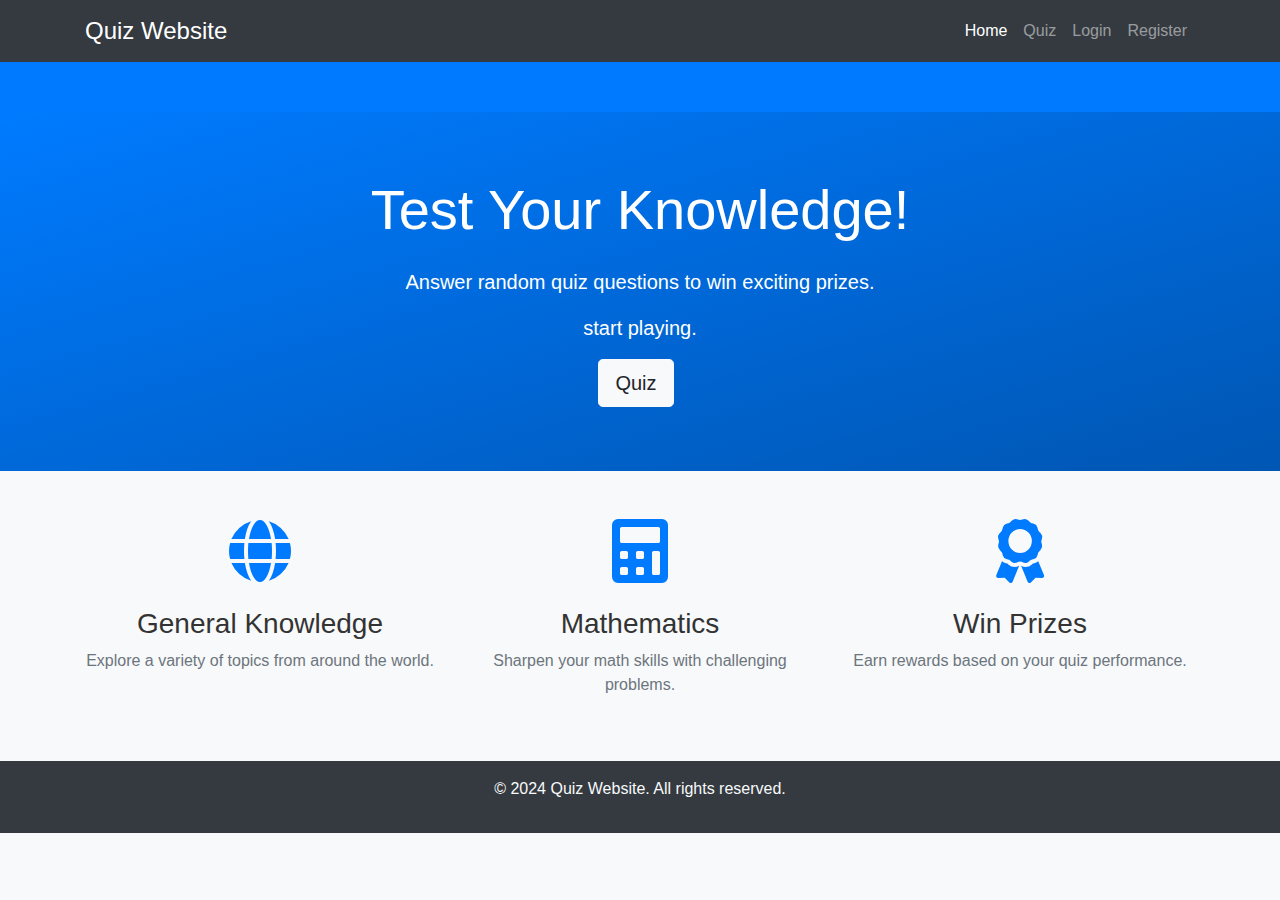
<file: index.html>
<!DOCTYPE html>
<html lang="en">
<head>
  <meta charset="UTF-8">
  <meta name="viewport" content="width=device-width, initial-scale=1.0">
  <title>Quiz Website - Home</title>
  <link rel="stylesheet" href="https://stackpath.bootstrapcdn.com/bootstrap/4.5.2/css/bootstrap.min.css">
  <link rel="stylesheet" href="styles.css">
  <link rel="stylesheet" href="https://cdnjs.cloudflare.com/ajax/libs/font-awesome/5.15.4/css/all.min.css"> <!-- Font Awesome -->
  <style>
    /* Custom CSS for Animated Moving Text */
    .moving-text-container {
      overflow: hidden;
      position: relative;
      width: 100%;
      height: 50px; /* Adjust height as needed */
    }

    .moving-text {
      position: absolute;
      top: 0;
      left: 100%; /* Start off-screen */
      white-space: nowrap;
      animation: moveText 10s linear infinite; /* Adjust animation duration as needed */
    }

    @keyframes moveText {
      0% {
        left: 100%; /* Start off-screen */
      }
      100% {
        left: -100%; /* Move completely across screen */
      }
    }
  </style>
</head>
<body>
  <!-- Header -->
  <header>
    <nav class="navbar navbar-expand-lg navbar-dark bg-dark">
      <div class="container">
        <a class="navbar-brand" href="index.html">Quiz Website</a>
        <button class="navbar-toggler" type="button" data-toggle="collapse" data-target="#navbarNav" aria-controls="navbarNav" aria-expanded="false" aria-label="Toggle navigation">
          <span class="navbar-toggler-icon"></span>
        </button>
        <div class="collapse navbar-collapse" id="navbarNav">
          <ul class="navbar-nav ml-auto">
            <li class="nav-item active">
              <a class="nav-link" href="index.html">Home</a>
            </li>
            <li class="nav-item">
              <a class="nav-link" href="quiz.html">Quiz</a>
            </li>
            <li class="nav-item">
              <a class="nav-link" href="login.html">Login</a>
            </li>
            <li class="nav-item">
              <a class="nav-link" href="register.html">Register</a>
            </li>
          </ul>
        </div>
      </div>
    </nav>
  </header>

  <!-- Animated Moving Text -->
  <div class="moving-text-container bg-primary text-center text-white">
    <div class="moving-text">
      <i class="fas fa-exclamation-circle mr-2"></i> Play at your own risk: Check your skill and win awesome prizes!
    </div>
  </div>

  <!-- Main Content -->
  <div class="jumbotron text-white bg-primary">
    <div class="container text-center">
      <h1 class="display-4 mb-4">Test Your Knowledge!</h1>
      <p class="lead">Answer random quiz questions to win exciting prizes.</p>
      <p class="lead">start playing.</p>
      <a class="btn btn-light btn-lg mr-2" href="quiz.html" role="button">Quiz</a>
  
    </div>
  </div>

  <!-- Features Section -->
  <section class="py-5 bg-light">
    <div class="container text-center">
      <div class="row">
        <div class="col-lg-4">
          <i class="fas fa-globe fa-4x mb-4 text-primary"></i>
          <h3>General Knowledge</h3>
          <p class="text-muted">Explore a variety of topics from around the world.</p>
        </div>
        <div class="col-lg-4">
          <i class="fas fa-calculator fa-4x mb-4 text-primary"></i>
          <h3>Mathematics</h3>
          <p class="text-muted">Sharpen your math skills with challenging problems.</p>
        </div>
        <div class="col-lg-4">
          <i class="fas fa-award fa-4x mb-4 text-primary"></i>
          <h3>Win Prizes</h3>
          <p class="text-muted">Earn rewards based on your quiz performance.</p>
        </div>
      </div>
    </div>
  </section>

  <!-- Footer -->
  <footer class="bg-dark text-light text-center py-3">
    <p>&copy; 2024 Quiz Website. All rights reserved.</p>
  </footer>

  <!-- JavaScript and Bootstrap Bundle with Popper.js -->
  <script src="https://code.jquery.com/jquery-3.5.1.slim.min.js"></script>
  <script src="https://cdn.jsdelivr.net/npm/@popperjs/core@2.5.4/dist/umd/popper.min.js"></script>
  <script src="https://stackpath.bootstrapcdn.com/bootstrap/4.5.2/js/bootstrap.min.js"></script>
</body>
</html>
</file>
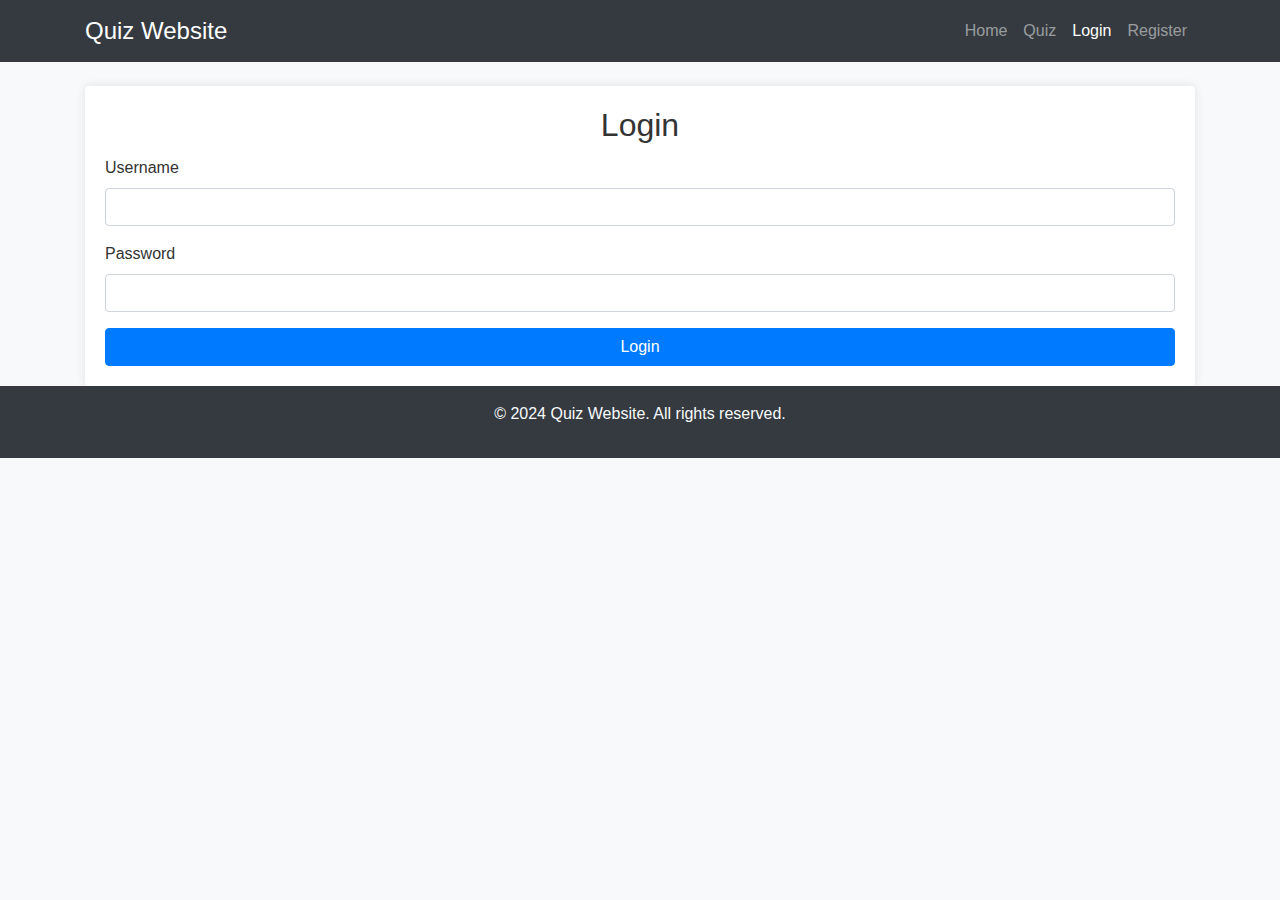
<file: login.html>
<!DOCTYPE html>
<html lang="en">
<head>
  <meta charset="UTF-8">
  <meta name="viewport" content="width=device-width, initial-scale=1.0">
  <title>Login</title>
  <link rel="stylesheet" href="https://stackpath.bootstrapcdn.com/bootstrap/4.5.2/css/bootstrap.min.css">
  <link rel="stylesheet" href="styles.css">
</head>
<body>
  <!-- Header -->
  <header>
    <nav class="navbar navbar-expand-lg navbar-dark bg-dark">
      <div class="container">
        <a class="navbar-brand" href="index.html">Quiz Website</a>
        <button class="navbar-toggler" type="button" data-toggle="collapse" data-target="#navbarNav" aria-controls="navbarNav" aria-expanded="false" aria-label="Toggle navigation">
          <span class="navbar-toggler-icon"></span>
        </button>
        <div class="collapse navbar-collapse" id="navbarNav">
          <ul class="navbar-nav ml-auto">
            <li class="nav-item">
              <a class="nav-link" href="index.html">Home</a>
            </li>
            <li class="nav-item">
              <a class="nav-link" href="quiz.html">Quiz</a>
            </li>
            <li class="nav-item active">
              <a class="nav-link" href="login.html">Login</a>
            </li>
            <li class="nav-item">
              <a class="nav-link" href="register.html">Register</a>
            </li>
          </ul>
        </div>
      </div>
    </nav>
  </header>

  <!-- Login Form -->
  <div class="container mt-4">
    <div class="card">
      <div class="card-body">
        <h2 class="card-title text-center">Login</h2>
        <form id="loginForm" action="#">
          <div class="form-group">
            <label for="username">Username</label>
            <input type="text" class="form-control" id="username" required>
          </div>
          <div class="form-group">
            <label for="password">Password</label>
            <input type="password" class="form-control" id="password" required>
          </div>
          <button type="submit" class="btn btn-primary btn-block">Login</button>
        </form>
      </div>
    </div>
  </div>

  <!-- Footer -->
  <footer class="bg-dark text-light text-center py-3">
    <p>&copy; 2024 Quiz Website. All rights reserved.</p>
  </footer>

  <!-- JavaScript and Bootstrap Bundle with Popper.js -->
  <script src="https://code.jquery.com/jquery-3.5.1.slim.min.js"></script>
  <script src="https://cdn.jsdelivr.net/npm/@popperjs/core@2.5.4/dist/umd/popper.min.js"></script>
  <script src="https://stackpath.bootstrapcdn.com/bootstrap/4.5.2/js/bootstrap.min.js"></script>
</body>
</html>
</file>
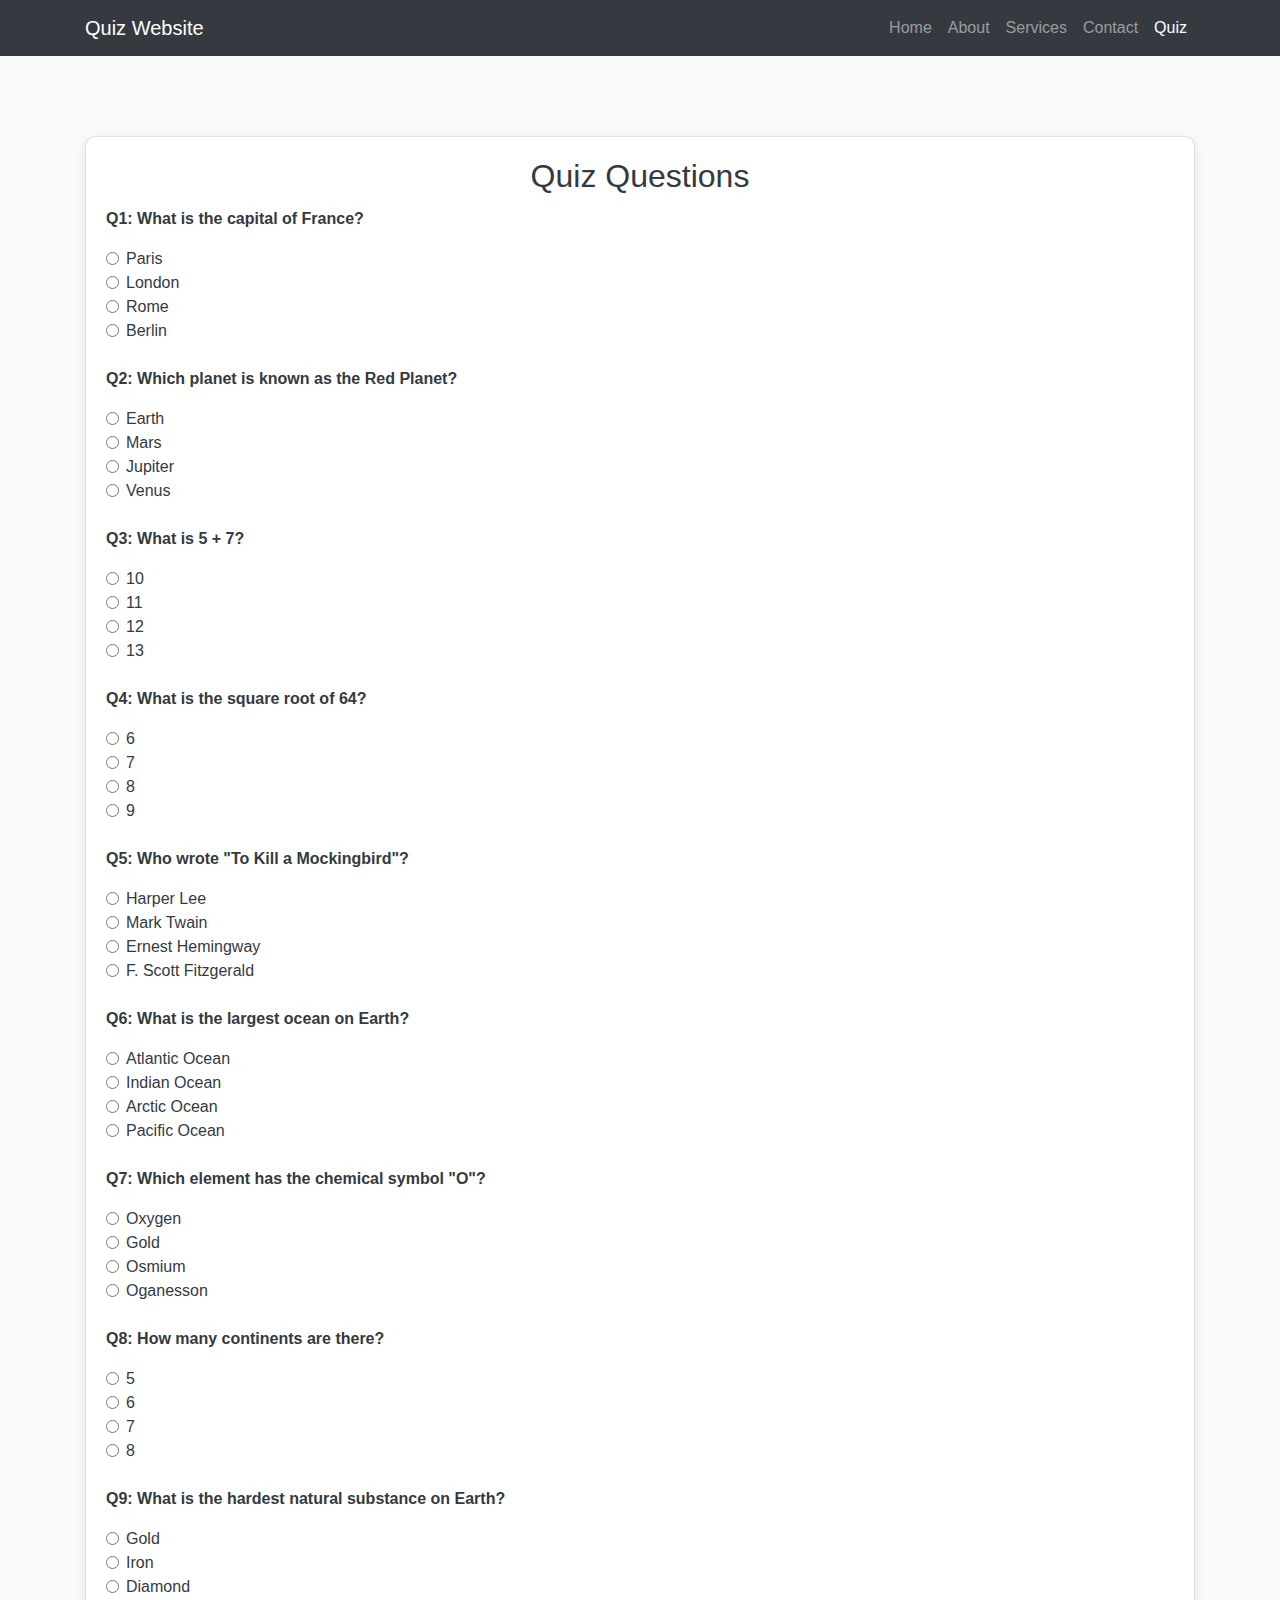
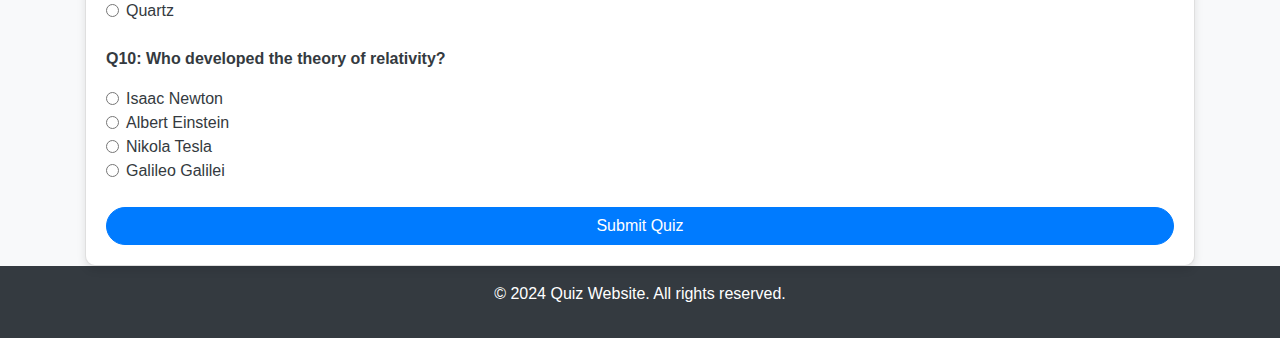
<file: quiz.html>
<!DOCTYPE html>
<html lang="en">
<head>
  <meta charset="UTF-8">
  <meta name="viewport" content="width=device-width, initial-scale=1.0">
  <title>Quiz - Quiz Website</title>
  <link rel="stylesheet" href="https://stackpath.bootstrapcdn.com/bootstrap/4.5.2/css/bootstrap.min.css">
  <link rel="stylesheet" href="https://cdnjs.cloudflare.com/ajax/libs/font-awesome/5.15.4/css/all.min.css"> <!-- Font Awesome -->
  <style>
    body {
      background-color: #f8f9fa;
      color: #343a40;
    }
    header {
      margin-bottom: 2rem;
    }
    .card {
      border-radius: 10px;
      box-shadow: 0 4px 8px rgba(0, 0, 0, 0.1);
    }
    .btn-primary {
      background-color: #007bff;
      border-color: #007bff;
      border-radius: 50px;
    }
    .btn-primary:hover {
      background-color: #0056b3;
      border-color: #0056b3;
    }
    .footer {
      background-color: #343a40;
      color: #ffffff;
      padding: 1rem 0;
    }
    .marquee {
      font-size: 1.5rem;
      font-weight: bold;
      color: #007bff;
      text-align: center;
      margin: 1rem 0;
      overflow: hidden;
      position: relative;
      height: 2rem;
    }
    .marquee div {
      display: inline-block;
      padding-left: 100%;
      animation: marquee 10s linear infinite;
    }
    @keyframes marquee {
      from {
        transform: translateX(100%);
      }
      to {
        transform: translateX(-100%);
      }
    }
  </style>
</head>
<body>
  <!-- Header -->
  <header>
    <nav class="navbar navbar-expand-lg navbar-dark bg-dark">
      <div class="container">
        <a class="navbar-brand" href="index.html">Quiz Website</a>
        <button class="navbar-toggler" type="button" data-toggle="collapse" data-target="#navbarNav" aria-controls="navbarNav" aria-expanded="false" aria-label="Toggle navigation">
          <span class="navbar-toggler-icon"></span>
        </button>
        <div class="collapse navbar-collapse" id="navbarNav">
          <ul class="navbar-nav ml-auto">
            <li class="nav-item">
              <a class="nav-link" href="index.html">Home</a>
            </li>
            <li class="nav-item">
              <a class="nav-link" href="about.html">About</a>
            </li>
            <li class="nav-item">
              <a class="nav-link" href="services.html">Services</a></li>
            <li class="nav-item">
              <a class="nav-link" href="contact.html">Contact</a>
            </li>
            <li class="nav-item active">
              <a class="nav-link" href="quiz.html">Quiz</a>
            </li>
          </ul>
        </div>
      </div>
    </nav>
    <div class="marquee">
      <div>Take Risk</div>
    </div>
  </header>

  <!-- Quiz Content -->
  <div class="container mt-4">
    <div class="card">
      <div class="card-body">
        <h2 class="card-title text-center">Quiz Questions</h2>
        <div id="quizContainer">
          <!-- Questions will be inserted here dynamically -->
        </div>
        <button id="submitQuiz" class="btn btn-primary btn-block mt-4">Submit Quiz</button>
      </div>
    </div>
  </div>

  <!-- Modal for Quiz Results -->
  <div class="modal fade" id="quizResultsModal" tabindex="-1" role="dialog" aria-labelledby="quizResultsModalLabel" aria-hidden="true">
    <div class="modal-dialog" role="document">
      <div class="modal-content">
        <div class="modal-header">
          <h5 class="modal-title" id="quizResultsModalLabel">Quiz Results</h5>
          <button type="button" class="close" data-dismiss="modal" aria-label="Close">
            <span aria-hidden="true">&times;</span>
          </button>
        </div>
        <div class="modal-body">
          <p id="quizResultText"></p>
          <div id="rewardMessage" class="alert mt-3" role="alert"></div>
        </div>
        <div class="modal-footer">
          <button type="button" class="btn btn-secondary" data-dismiss="modal">Close</button>
        </div>
      </div>
    </div>
  </div>

  <!-- Footer -->
  <footer class="footer text-center">
    <p>&copy; 2024 Quiz Website. All rights reserved.</p>
  </footer>

  <!-- JavaScript and Bootstrap Bundle with Popper.js -->
  <script src="https://code.jquery.com/jquery-3.5.1.slim.min.js"></script>
  <script src="https://cdn.jsdelivr.net/npm/@popperjs/core@2.5.4/dist/umd/popper.min.js"></script>
  <script src="https://stackpath.bootstrapcdn.com/bootstrap/4.5.2/js/bootstrap.min.js"></script>
  <script>
    document.addEventListener('DOMContentLoaded', function() {
      const quizContainer = document.getElementById('quizContainer');
      const questions = [
        {
          question: 'What is the capital of France?',
          choices: ['Paris', 'London', 'Rome', 'Berlin'],
          correctAnswer: 'Paris'
        },
        {
          question: 'Which planet is known as the Red Planet?',
          choices: ['Earth', 'Mars', 'Jupiter', 'Venus'],
          correctAnswer: 'Mars'
        },
        {
          question: 'What is 5 + 7?',
          choices: ['10', '11', '12', '13'],
          correctAnswer: '12'
        },
        {
          question: 'What is the square root of 64?',
          choices: ['6', '7', '8', '9'],
          correctAnswer: '8'
        },
        {
          question: 'Who wrote "To Kill a Mockingbird"?',
          choices: ['Harper Lee', 'Mark Twain', 'Ernest Hemingway', 'F. Scott Fitzgerald'],
          correctAnswer: 'Harper Lee'
        },
        {
          question: 'What is the largest ocean on Earth?',
          choices: ['Atlantic Ocean', 'Indian Ocean', 'Arctic Ocean', 'Pacific Ocean'],
          correctAnswer: 'Pacific Ocean'
        },
        {
          question: 'Which element has the chemical symbol "O"?',
          choices: ['Oxygen', 'Gold', 'Osmium', 'Oganesson'],
          correctAnswer: 'Oxygen'
        },
        {
          question: 'How many continents are there?',
          choices: ['5', '6', '7', '8'],
          correctAnswer: '7'
        },
        {
          question: 'What is the hardest natural substance on Earth?',
          choices: ['Gold', 'Iron', 'Diamond', 'Quartz'],
          correctAnswer: 'Diamond'
        },
        {
          question: 'Who developed the theory of relativity?',
          choices: ['Isaac Newton', 'Albert Einstein', 'Nikola Tesla', 'Galileo Galilei'],
          correctAnswer: 'Albert Einstein'
        }
      ];

      questions.forEach((q, index) => {
        const questionDiv = document.createElement('div');
        questionDiv.classList.add('mb-4');
        questionDiv.innerHTML = `
          <p><strong>Q${index + 1}: ${q.question}</strong></p>
          ${q.choices.map(choice => `
            <div class="form-check">
              <input class="form-check-input" type="radio" name="question${index}" value="${choice}" id="q${index}-${choice}">
              <label class="form-check-label" for="q${index}-${choice}">
                ${choice}
              </label>
            </div>
          `).join('')}
        `;
        quizContainer.appendChild(questionDiv);
      });

      document.getElementById('submitQuiz').addEventListener('click', function() {
        let correctCount = 0;
        questions.forEach((q, index) => {
          const selectedAnswer = document.querySelector(`input[name="question${index}"]:checked`);
          if (selectedAnswer && selectedAnswer.value === q.correctAnswer) {
            correctCount++;
          }
        });

        const resultText = `You answered ${correctCount} out of ${questions.length} questions correctly.`;
        document.getElementById('quizResultText').innerText = resultText;

        const rewardMessage = document.getElementById('rewardMessage');
        if (correctCount > questions.length / 2) {
          rewardMessage.className = 'alert alert-success';
          rewardMessage.innerText = 'Congratulations! You have won a prize!';
        } else {
          rewardMessage.className = 'alert alert-danger';
          rewardMessage.innerText = 'Sorry! You have received a penalty.';
        }

        $('#quizResultsModal').modal('show');
      });
    });
  </script>
</body>
</html>
</file>
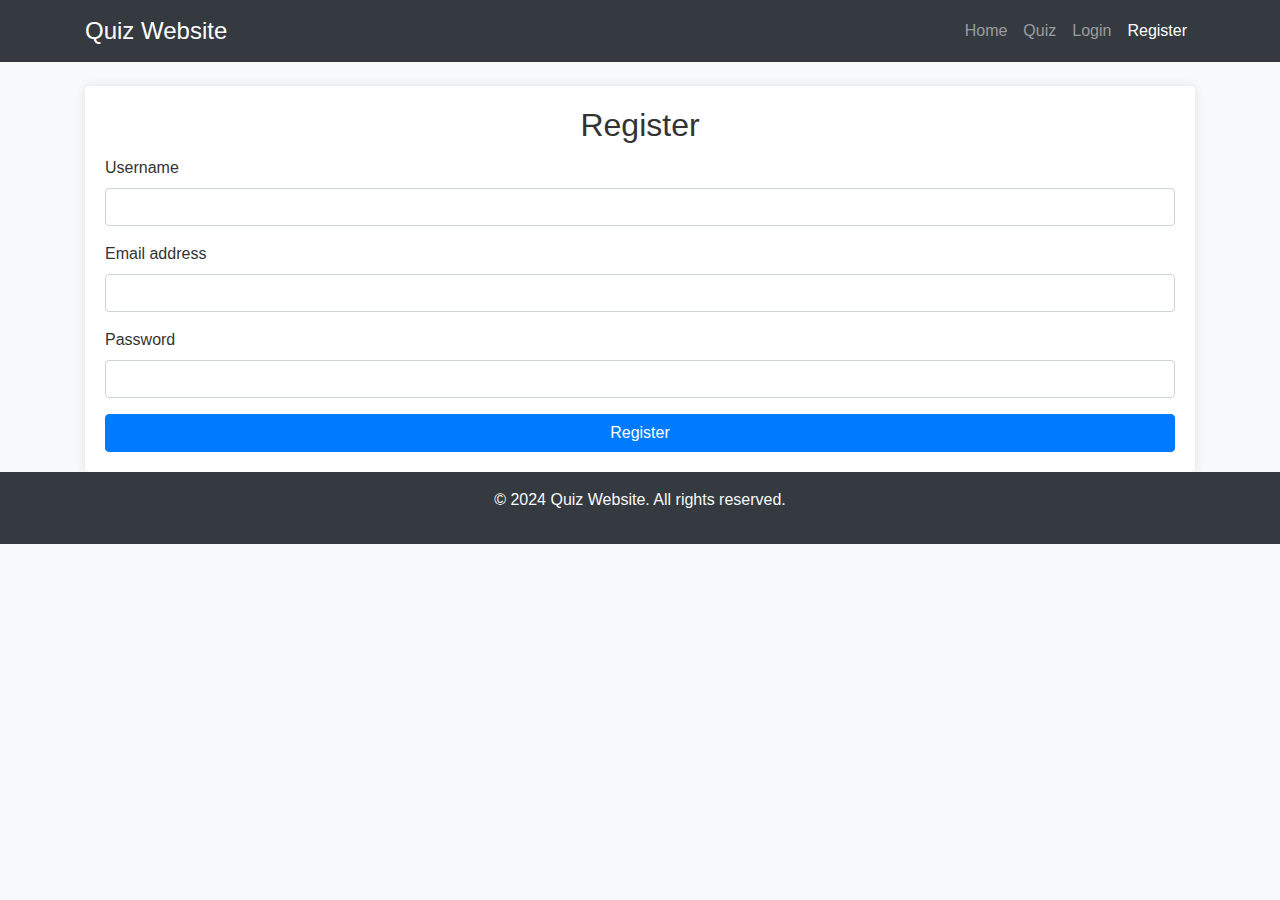
<file: register.html>
<!DOCTYPE html>
<html lang="en">
<head>
  <meta charset="UTF-8">
  <meta name="viewport" content="width=device-width, initial-scale=1.0">
  <title>Register</title>
  <link rel="stylesheet" href="https://stackpath.bootstrapcdn.com/bootstrap/4.5.2/css/bootstrap.min.css">
  <link rel="stylesheet" href="styles.css">
</head>
<body>
  <!-- Header -->
  <header>
    <nav class="navbar navbar-expand-lg navbar-dark bg-dark">
      <div class="container">
        <a class="navbar-brand" href="index.html">Quiz Website</a>
        <button class="navbar-toggler" type="button" data-toggle="collapse" data-target="#navbarNav" aria-controls="navbarNav" aria-expanded="false" aria-label="Toggle navigation">
          <span class="navbar-toggler-icon"></span>
        </button>
        <div class="collapse navbar-collapse" id="navbarNav">
          <ul class="navbar-nav ml-auto">
            <li class="nav-item">
              <a class="nav-link" href="index.html">Home</a>
            </li>
            <li class="nav-item">
              <a class="nav-link" href="quiz.html">Quiz</a>
            </li>
            <li class="nav-item">
              <a class="nav-link" href="login.html">Login</a>
            </li>
            <li class="nav-item active">
              <a class="nav-link" href="register.html">Register</a>
            </li>
          </ul>
        </div>
      </div>
    </nav>
  </header>

  <!-- Registration Form -->
  <div class="container mt-4">
    <div class="card">
      <div class="card-body">
        <h2 class="card-title text-center">Register</h2>
        <form id="registerForm" action="#">
          <div class="form-group">
            <label for="username">Username</label>
            <input type="text" class="form-control" id="username" required>
          </div>
          <div class="form-group">
            <label for="email">Email address</label>
            <input type="email" class="form-control" id="email" required>
          </div>
          <div class="form-group">
            <label for="password">Password</label>
            <input type="password" class="form-control" id="password" required>
          </div>
          <button type="submit" class="btn btn-primary btn-block">Register</button>
        </form>
      </div>
    </div>
  </div>

  <!-- Footer -->
  <footer class="bg-dark text-light text-center py-3">
    <p>&copy; 2024 Quiz Website. All rights reserved.</p>
  </footer>

  <!-- JavaScript and Bootstrap Bundle with Popper.js -->
  <script src="https://code.jquery.com/jquery-3.5.1.slim.min.js"></script>
  <script src="https://cdn.jsdelivr.net/npm/@popperjs/core@2.5.4/dist/umd/popper.min.js"></script>
  <script src="https://stackpath.bootstrapcdn.com/bootstrap/4.5.2/js/bootstrap.min.js"></script>
</body>
</html>
</file>
<file: styles.css>
/* Global Styles */
body {
    font-family: 'Segoe UI', Tahoma, Geneva, Verdana, sans-serif;
    background-color: #f8f9fa;
    margin: 0;
    padding: 0;
    color: #333;
  }
  
  .navbar {
    background-color: #343a40 !important;
  }
  
  .navbar-brand {
    font-size: 1.5rem;
  }
  
  .jumbotron {
    background: linear-gradient(to bottom right, #007bff, #0056b3);
    color: white;
    text-align: center;
    padding: 4rem 2rem;
    border-radius: 0;
    margin-bottom: 0;
  }
  
  .btn-primary {
    background-color: #007bff;
    border-color: #007bff;
  }
  
  .btn-primary:hover {
    background-color: #0056b3;
    border-color: #0056b3;
  }
  
  .card {
    border: none;
    box-shadow: 0 0 10px rgba(0, 0, 0, 0.1);
  }
  
  footer {
    background-color: #343a40;
    color: white;
    text-align: center;
    padding: 1rem 0;
    position: relative;
    bottom: 0;
    width: 100%;
  }
  
  /* Custom Styles */
  .moving-text-container {
    overflow: hidden;
    position: relative;
    width: 100%;
    height: 50px; /* Adjust height as needed */
  }
  
  .moving-text {
    position: absolute;
    top: 0;
    left: 100%; /* Start off-screen */
    white-space: nowrap;
    animation: moveText 10s linear infinite; /* Adjust animation duration as needed */
  }
  
  @keyframes moveText {
    0% {
      left: 100%; /* Start off-screen */
    }
    100% {
      left: -100%; /* Move completely across screen */
    }
  }
</file>
